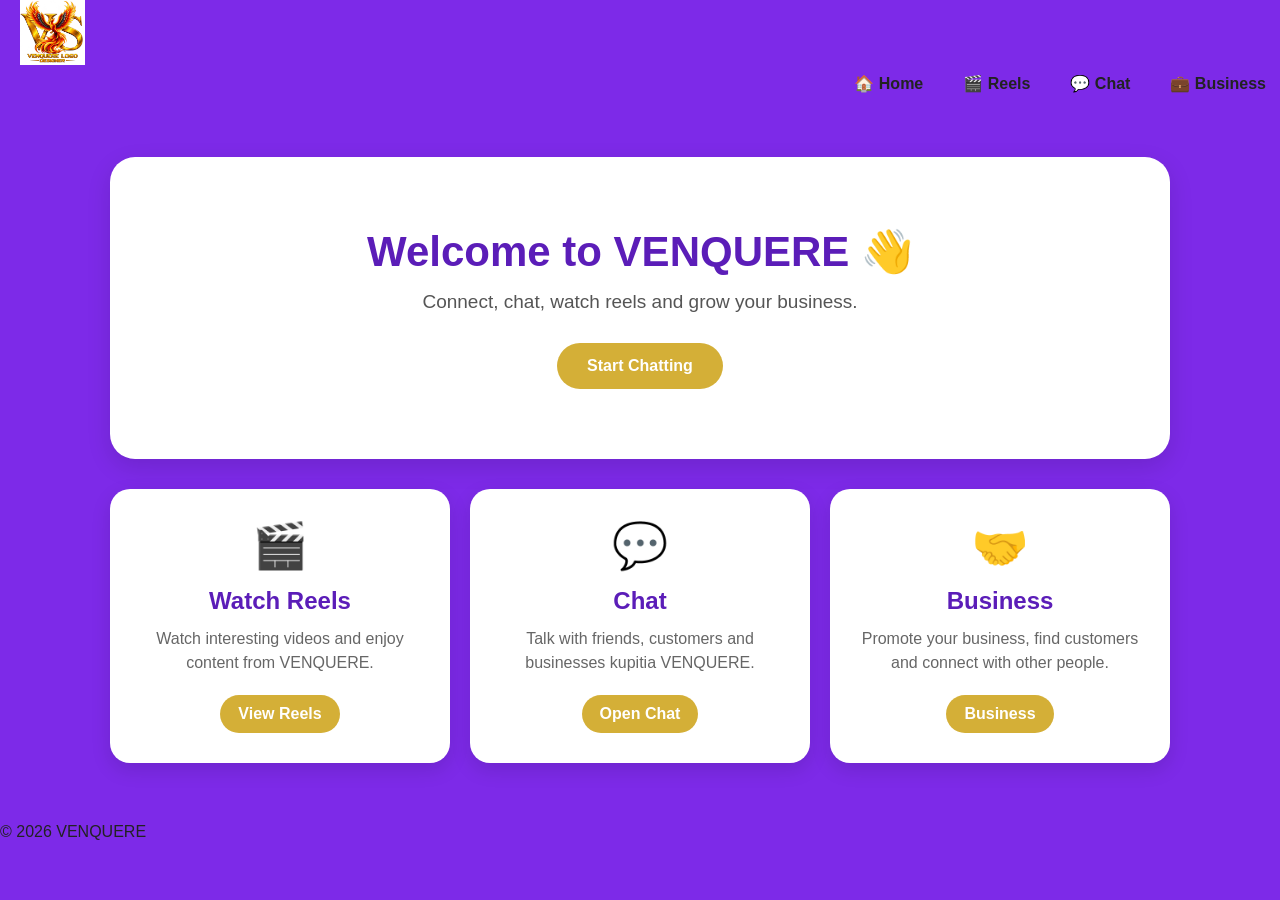
<file: index.html>
<!DOCTYPE html>
<html lang="en">

<head>
    <meta charset="UTF-8">
    <meta name="viewport" content="width=device-width, initial-scale=1.0">

    <title>VENQUERE - Home</title>

    <link rel="stylesheet" href="style.css">
</head>

<body>

    <!-- NAVIGATION -->
    <header class="navbar">

    <div class="logo">
        <img src="3.png" alt="VENQUERE Logo">
    </div>

    <nav class="nav-links">
        <a href="index.html">🏠 Home</a>
        <a href="reels.html">🎬 Reels</a>
        <a href="chat.html">💬 Chat</a>
        <a href="business.html">💼 Business</a>
    </nav>

</header>

    <!-- HOME -->
    <main>

        <section class="hero">

            <h1>Welcome to VENQUERE 👋</h1>

            <p>
                Connect, chat, watch reels and grow your business.
            </p>

            <a href="chat.html" class="hero-button">
                Start Chatting
            </a>

        </section>

        <!-- THREE CARDS -->
        <section class="home-cards">

            <div class="home-card">

                <div class="card-icon">🎬</div>

                <h2>Watch Reels</h2>

                <p>
                    Watch interesting videos and enjoy content
                    from VENQUERE.
                </p>

                <a href="reels.html">View Reels</a>

            </div>


            <div class="home-card">

                <div class="card-icon">💬</div>

                <h2>Chat</h2>

                <p>
                    Talk with friends, customers and businesses
                    kupitia VENQUERE.
                </p>

                <a href="chat.html">Open Chat</a>

            </div>


            <div class="home-card">

                <div class="card-icon">🤝</div>

                <h2>Business</h2>

                <p>
                    Promote your business, find customers and
                    connect with other people.
                </p>

                <a href="business.html">Business</a>

            </div>

        </section>

    </main>


    <!-- FOOTER -->
    <footer>

        <p>© 2026 VENQUERE</p>

    </footer>

</body>

</html>
</file>
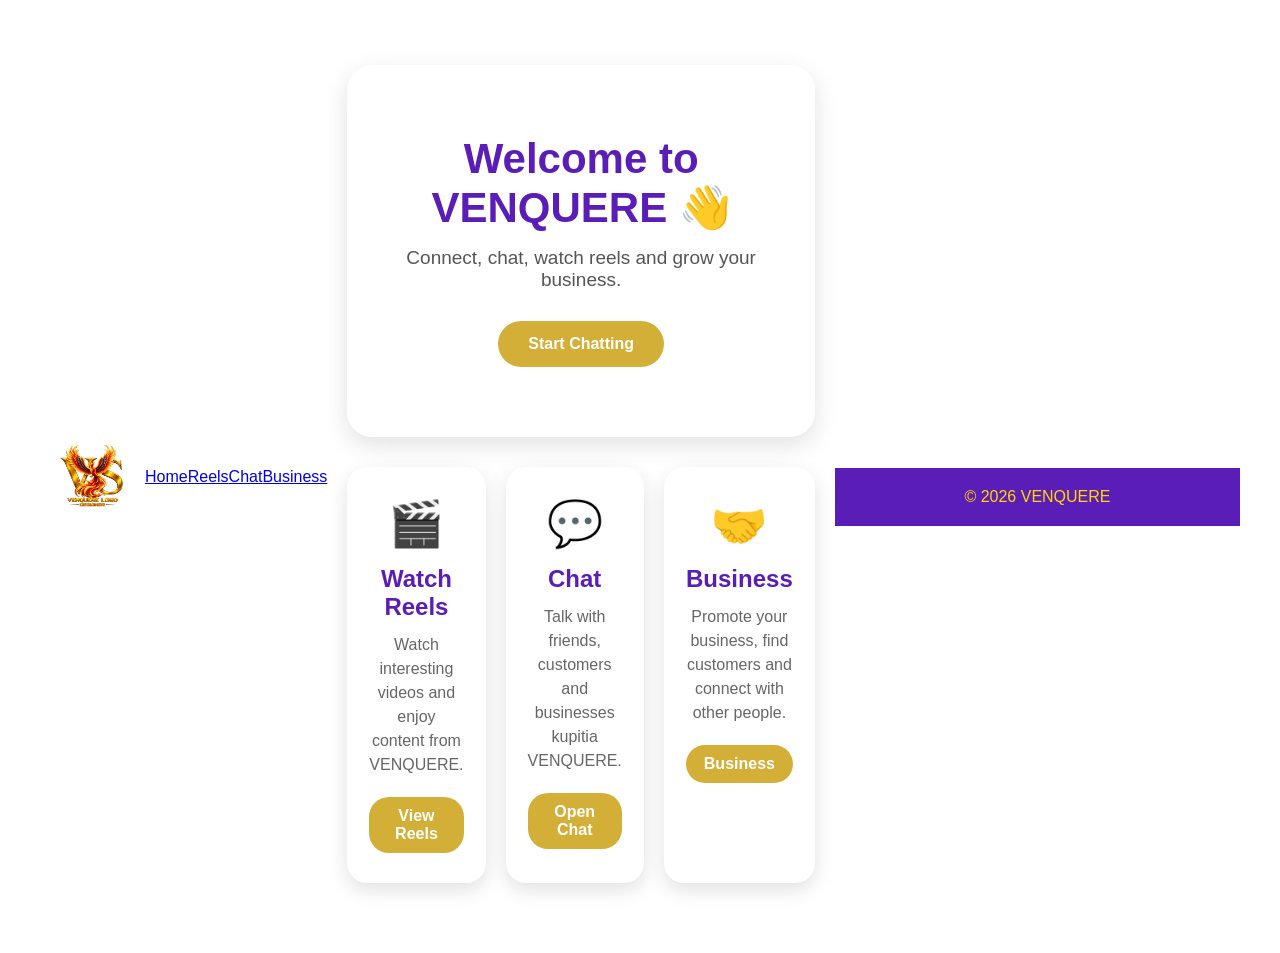
<file: docs/index.html>
<!DOCTYPE html>
<html lang="en">

<head>
    <meta charset="UTF-8">
    <meta name="viewport" content="width=device-width, initial-scale=1.0">

    <title>VENQUERE - Home</title>

    <link rel="stylesheet" href="style.css">
</head>

<body>

    <!-- NAVIGATION -->
    <header class="navbar">

        <div class="logo">
            <img src="3.png" alt="VENQUERE Logo">
        </div>

        <a href="index.html">Home</a>
<a href="reels.html"> Reels</a>
<a href="chat.html"> Chat</a>
<a href="business.html"> Business</a>

    <!-- HOME -->
    <main>

        <section class="hero">

            <h1>Welcome to VENQUERE 👋</h1>

            <p>
                Connect, chat, watch reels and grow your business.
            </p>

            <a href="chat.html" class="hero-button">
                Start Chatting
            </a>

        </section>


        <!-- THREE CARDS -->
        <section class="home-cards">

            <div class="home-card">
                <div class="card-icon">🎬</div>
                <h2>Watch Reels</h2>
                <p>
                    Watch interesting videos and enjoy content
                    from VENQUERE.
                </p>
                <a href="reels.html">View Reels</a>
            </div>


            <div class="home-card">
                <div class="card-icon">💬</div>
                <h2>Chat</h2>
                <p>
                    Talk with friends, customers and businesses
                    kupitia VENQUERE.
                </p>
                <a href="chat.html">Open Chat</a>
            </div>


            <div class="home-card">
                <div class="card-icon">🤝</div>
                <h2>Business</h2>
                <p>
                    Promote your business, find customers and
                    connect with other people.
                </p>
                <a href="business.html">Business</a>
            </div>

        </section>

    </main>


    <!-- FOOTER -->
    <footer>

        <p>© 2026 VENQUERE</p>

    </footer>

</body>

</html>
</file>
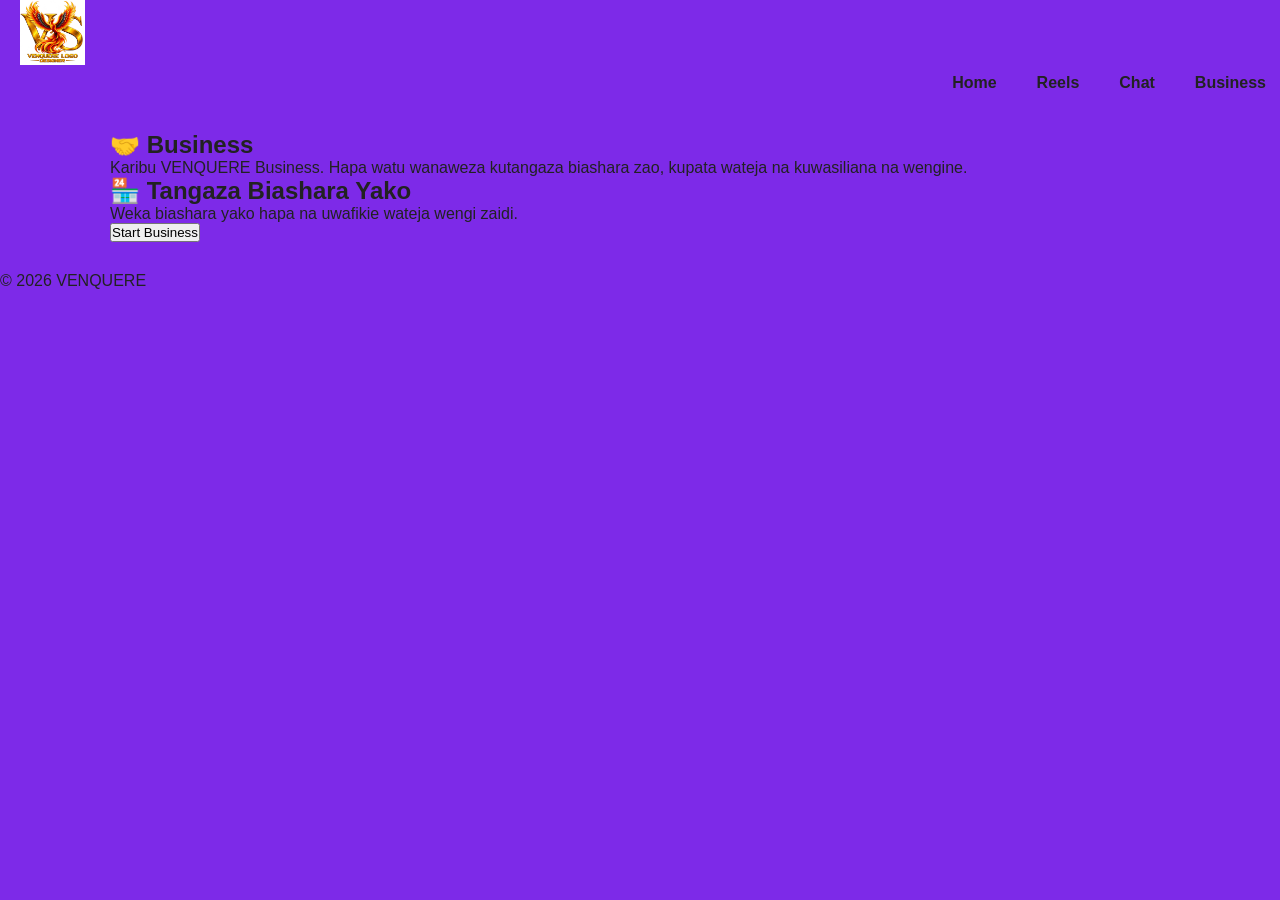
<file: business.html>
<!DOCTYPE html>
<html lang="en">

<head>
    <meta charset="UTF-8">
    <meta name="viewport" content="width=device-width, initial-scale=1.0">

    <title>VENQUERE - Business</title>

    <link rel="stylesheet" href="style.css">
</head>

<body>

    <header class="navbar">

        <div class="logo">
            <img src="3.png" alt="VENQUERE Logo" class="logo">
        </div>

        <nav class="nav-links">
            <a href="index.html">Home</a>
            <a href="reels.html">Reels</a>
            <a href="chat.html">Chat</a>
            <a href="business.html">Business</a>
        </nav>

    </header>

    <main>

        <section class="business-section">

            <h1>🤝 Business</h1>

            <p>
                Karibu VENQUERE Business.
                Hapa watu wanaweza kutangaza biashara zao,
                kupata wateja na kuwasiliana na wengine.
            </p>

            <div class="business-card">

                <h2>🏪 Tangaza Biashara Yako</h2>

                <p>
                    Weka biashara yako hapa na uwafikie wateja wengi zaidi.
                </p>

                <button>Start Business</button>

            </div>

        </section>

    </main>

    <footer>
        <p>© 2026 VENQUERE</p>
    </footer>

</body>

</html>
</file>
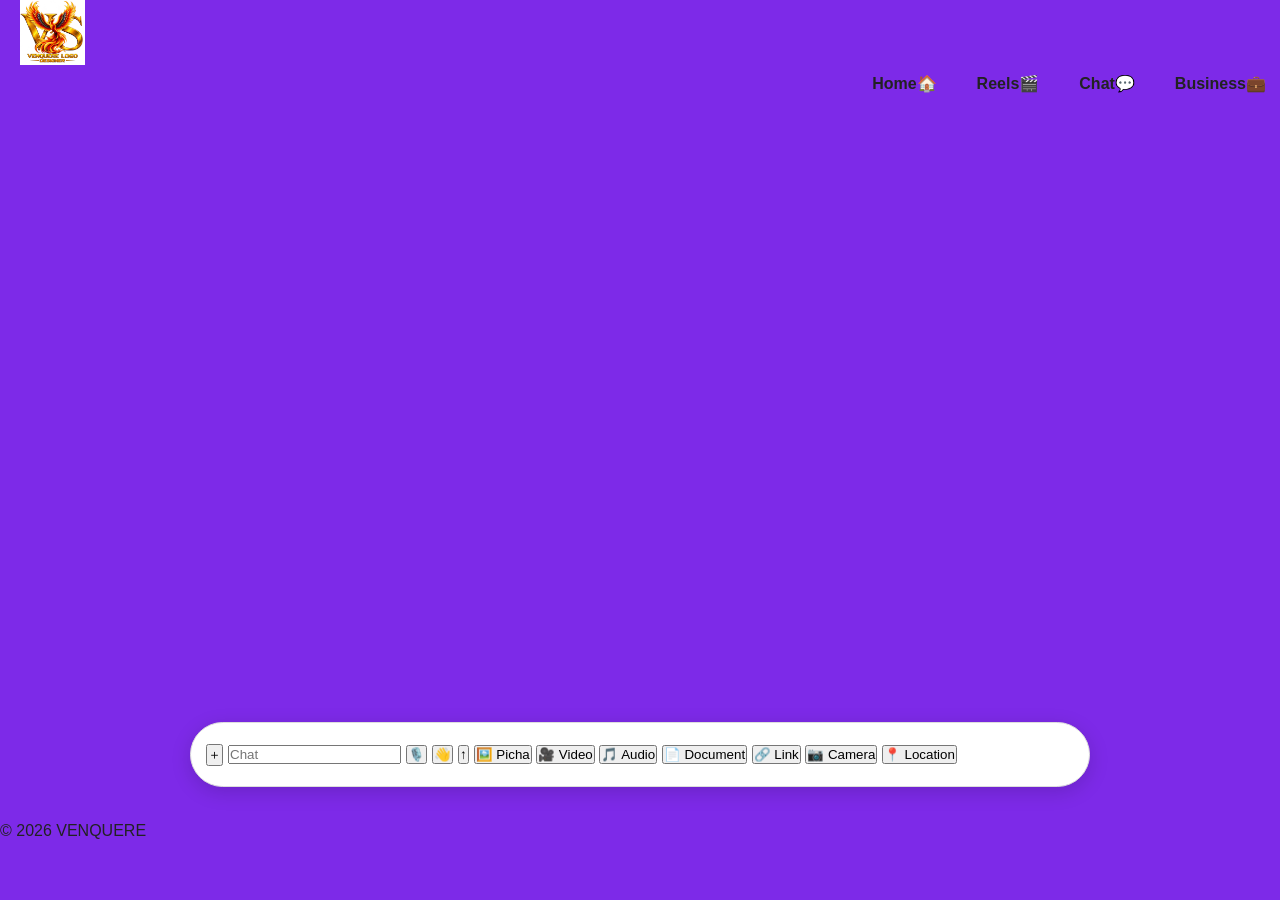
<file: chat.html>
<!DOCTYPE html>
<html lang="en">

<head>
    <meta charset="UTF-8">
    <meta name="viewport" content="width=device-width, initial-scale=1.0">

    <title>VENQUERE - Chat</title>

    <link rel="stylesheet" href="style.css">
</head>

<body>

    <!-- NAVIGATION -->
    <header class="navbar">

        <div class="logo">
            <img src="3.png" alt="VENQUERE Logo">
        </div>

        <nav class="nav-links">
            <a href="index.html">Home🏠</a>
            <a href="reels.html">Reels🎬</a>
            <a href="chat.html">Chat💬</a>
            <a href="business.html">Business💼</a>
        </nav>

    </header>


    <!-- CHAT PAGE -->
    <main class="chat-page">

        <section class="chat-container">

            <div class="chat-content">

                <h1>💬 VENQUERE Chat</h1>

                <p>Karibu kwenye VENQUERE Chat.</p>

                <div class="welcome-message">

                    <h2>Welcome 👋</h2>

                    <p>
                        Connect with friends, customers and businesses
                        kupitia VENQUERE.
                    </p>

                </div>

            </div>


            <!-- CHAT COMPOSER -->
            <div class="chat-composer">

                <!-- ATTACHMENT PREVIEW -->
                <div
                    class="attachment-preview"
                    id="attachmentPreview">
                </div>


                <!-- PLUS -->
                <button
                    type="button"
                    class="composer-plus"
                    id="plusButton">
                    ＋
                </button>


                <!-- TEXT -->
                <input
                    type="text"
                    id="chatInput"
                    placeholder="Chat"
                    autocomplete="off"
                >


                <!-- VOICE -->
                <button
                    type="button"
                    class="composer-voice"
                    id="voiceButton">
                    🎙️
                </button>


                <!-- HAND -->
                <button
                    type="button"
                    class="composer-extra"
                    id="extraButton">
                    👋
                </button>


                <!-- SEND -->
                <button
                    type="button"
                    class="composer-send"
                    id="sendButton">
                    ↑
                </button>


                <!-- ATTACHMENT MENU -->
                <div
                    class="attachment-menu"
                    id="attachmentMenu">

                    <button type="button" id="photoButton">
                        🖼️ Picha
                    </button>

                    <button type="button" id="videoButton">
                        🎥 Video
                    </button>

                    <button type="button" id="audioButton">
                        🎵 Audio
                    </button>

                    <button type="button" id="documentButton">
                        📄 Document
                    </button>

                    <button type="button" id="linkButton">
                        🔗 Link
                    </button>

                    <button type="button" id="cameraButton">
                        📷 Camera
                    </button>

                    <button type="button" id="locationButton">
                        📍 Location
                    </button>

                </div>


                <!-- FILE INPUTS -->

                <input
                    type="file"
                    id="photoInput"
                    accept="image/*"
                    hidden
                >

                <input
                    type="file"
                    id="videoInput"
                    accept="video/*"
                    hidden
                >

                <input
                    type="file"
                    id="audioInput"
                    accept="audio/*"
                    hidden
                >

                <input
                    type="file"
                    id="documentInput"
                    accept=".pdf,.doc,.docx,.txt,.xls,.xlsx,.ppt,.pptx"
                    hidden
                >

                <input
                    type="file"
                    id="cameraInput"
                    accept="image/*"
                    capture="environment"
                    hidden
                >

            </div>

        </section>

    </main>


    <!-- FOOTER -->
    <footer>

        <p>© 2026 VENQUERE</p>

    </footer>


    <script src="script.js"></script>

</body>

</html>
</file>
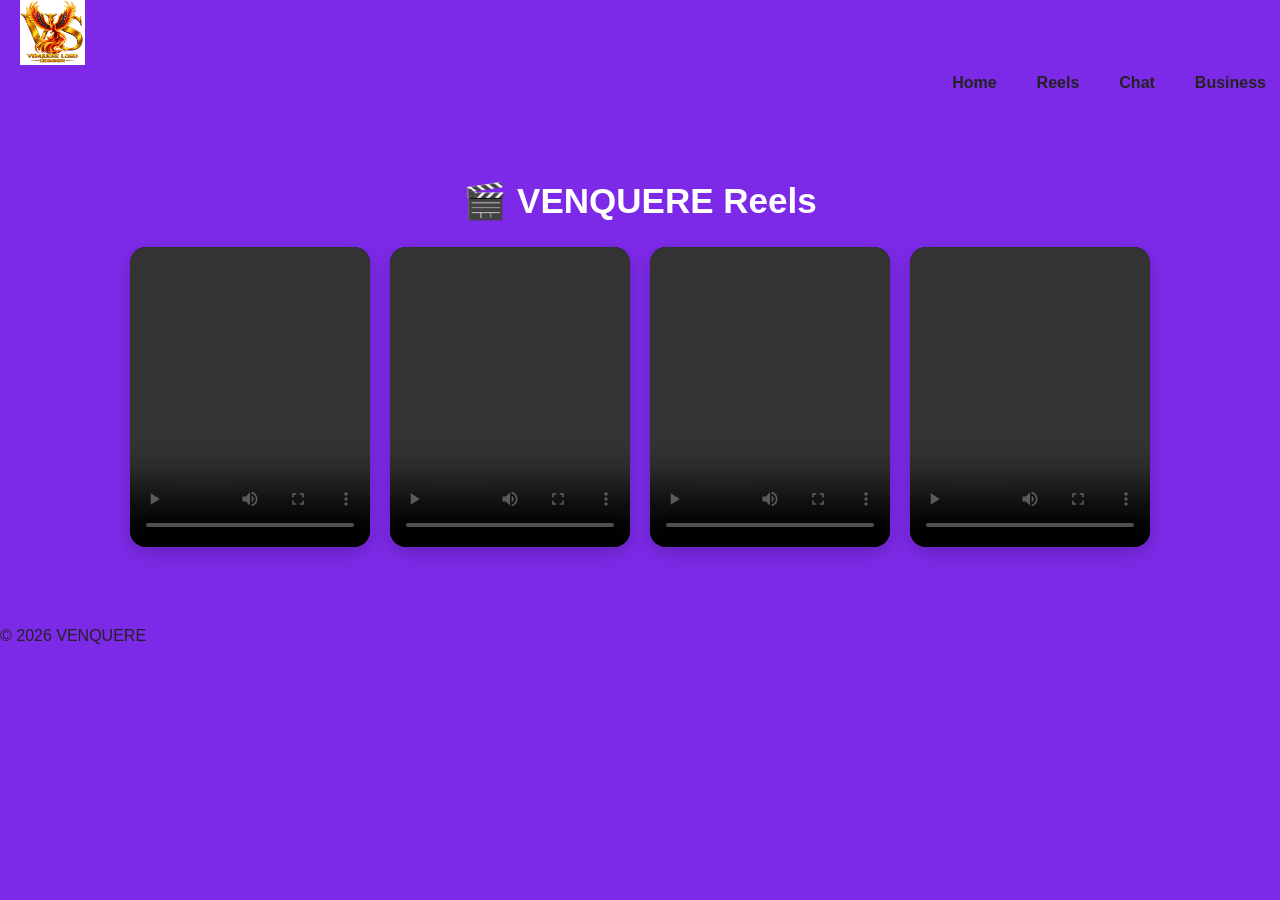
<file: reels.html>
<!DOCTYPE html>
<html lang="en">

<head>
    <meta charset="UTF-8">
    <meta name="viewport" content="width=device-width, initial-scale=1.0">

    <title>VENQUERE - Reels</title>

    <link rel="stylesheet" href="style.css">
</head>

<body>

    <!-- NAVIGATION -->
    <header class="navbar">

        <div class="logo">
            <img src="3.png" alt="VENQUERE Logo">
        </div>

        <nav class="nav-links">
            <a href="index.html">Home</a>
            <a href="reels.html">Reels</a>
            <a href="chat.html">Chat</a>
            <a href="business.html">Business</a>
        </nav>

    </header>


    <!-- REELS -->
    <main>

        <section class="reels-section">

            <h1>🎬 VENQUERE Reels</h1>

            <div class="reels">

                <!-- REEL 1 -->
                <div class="reel">

                    <video controls>
                        <source src="reel2.jpg.mp4" type="video/mp4">
                        Browser yako haiwezi kucheza video.
                    </video>

                </div>


                <!-- REEL 2 -->
                <div class="reel">

                    <video controls>
                        <source src="reel1.mp4.mp4" type="video/mp4">
                        Browser yako haiwezi kucheza video.
                    </video>

                </div>


                <!-- REEL 3 -->
                <div class="reel">

                    <video controls>
                        <source src="reel3.mp4" type="video/mp4">
                        Browser yako haiwezi kucheza video.
                    </video>

                </div>


                <!-- REEL 4 -->
                <div class="reel">

                    <video controls>
                        <source src="reel4.mp4" type="video/mp4">
                        Browser yako haiwezi kucheza video.
                    </video>

                </div>

            </div>

        </section>

    </main>


    <!-- FOOTER -->
    <footer>

        <p>© 2026 VENQUERE</p>

    </footer>

</body>

</html>
</file>
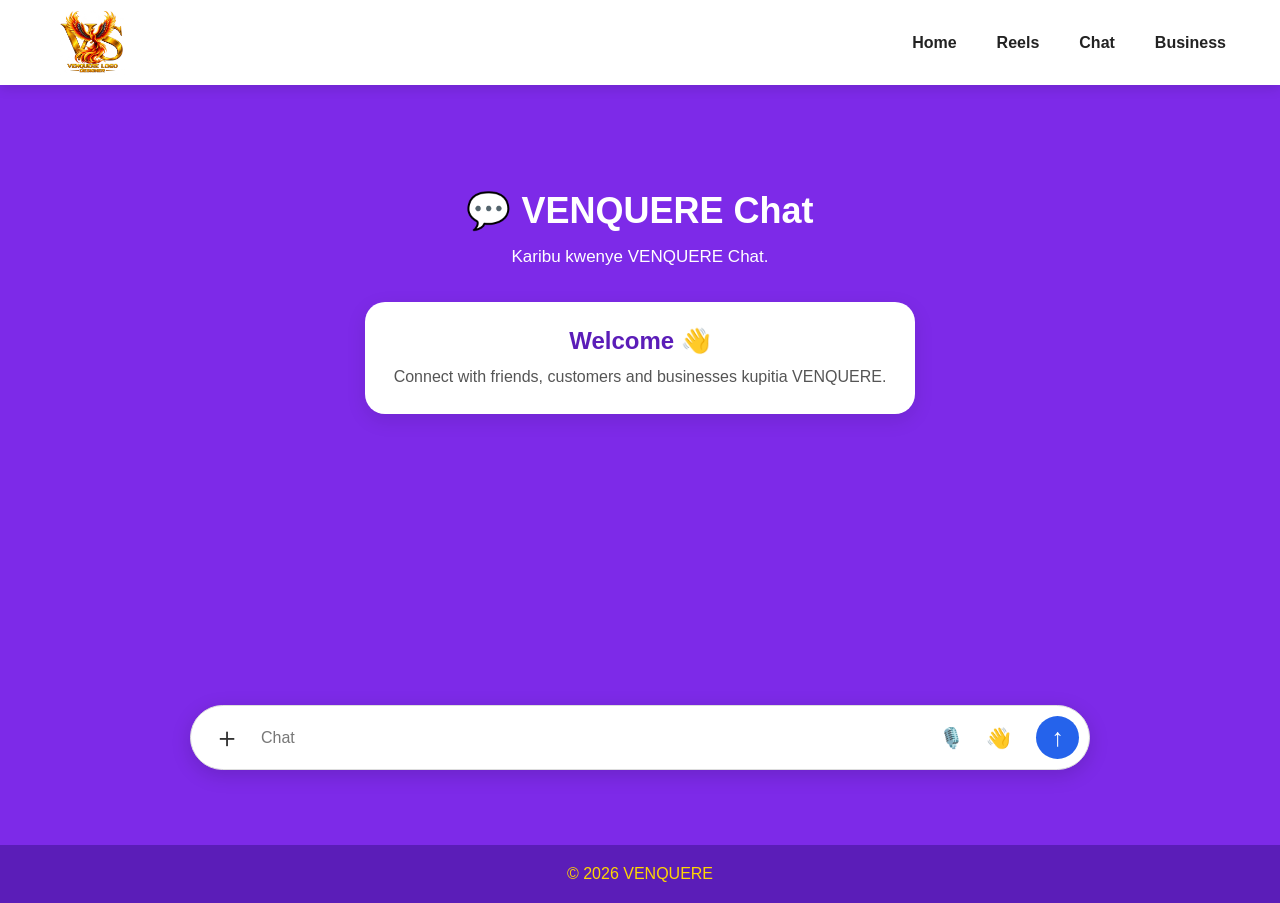
<file: docs/chat.html>
<!DOCTYPE html>
<html lang="en">

<head>
    <meta charset="UTF-8">
    <meta name="viewport" content="width=device-width, initial-scale=1.0">

    <title>VENQUERE - Chat</title>

    <link rel="stylesheet" href="style.css">
</head>

<body>

    <!-- NAVIGATION -->
    <header class="navbar">

        <div class="logo">
            <img src="3.png" alt="VENQUERE Logo">
        </div>

        <nav class="nav-links">
            <a href="index.html">Home</a>
            <a href="reels.html">Reels</a>
            <a href="chat.html">Chat</a>
            <a href="business.html">Business</a>
        </nav>

    </header>


    <!-- CHAT PAGE -->
    <main class="chat-page">

        <section class="chat-container">

            <div class="chat-content">

                <h1>💬 VENQUERE Chat</h1>

                <p>Karibu kwenye VENQUERE Chat.</p>

                <div class="welcome-message">

                    <h2>Welcome 👋</h2>

                    <p>
                        Connect with friends, customers and businesses
                        kupitia VENQUERE.
                    </p>

                </div>

            </div>


            <!-- CHAT COMPOSER -->
            <div class="chat-composer">

                <!-- ATTACHMENT PREVIEW -->
                <div
                    class="attachment-preview"
                    id="attachmentPreview">
                </div>


                <!-- PLUS -->
                <button
                    type="button"
                    class="composer-plus"
                    id="plusButton">
                    ＋
                </button>


                <!-- TEXT -->
                <input
                    type="text"
                    id="chatInput"
                    placeholder="Chat"
                    autocomplete="off"
                >


                <!-- VOICE -->
                <button
                    type="button"
                    class="composer-voice"
                    id="voiceButton">
                    🎙️
                </button>


                <!-- HAND -->
                <button
                    type="button"
                    class="composer-extra"
                    id="extraButton">
                    👋
                </button>


                <!-- SEND -->
                <button
                    type="button"
                    class="composer-send"
                    id="sendButton">
                    ↑
                </button>


                <!-- ATTACHMENT MENU -->
                <div
                    class="attachment-menu"
                    id="attachmentMenu">

                    <button type="button" id="photoButton">
                        🖼️ Picha
                    </button>

                    <button type="button" id="videoButton">
                        🎥 Video
                    </button>

                    <button type="button" id="audioButton">
                        🎵 Audio
                    </button>

                    <button type="button" id="documentButton">
                        📄 Document
                    </button>

                    <button type="button" id="linkButton">
                        🔗 Link
                    </button>

                    <button type="button" id="cameraButton">
                        📷 Camera
                    </button>

                    <button type="button" id="locationButton">
                        📍 Location
                    </button>

                </div>


                <!-- FILE INPUTS -->

                <input
                    type="file"
                    id="photoInput"
                    accept="image/*"
                    hidden
                >

                <input
                    type="file"
                    id="videoInput"
                    accept="video/*"
                    hidden
                >

                <input
                    type="file"
                    id="audioInput"
                    accept="audio/*"
                    hidden
                >

                <input
                    type="file"
                    id="documentInput"
                    accept=".pdf,.doc,.docx,.txt,.xls,.xlsx,.ppt,.pptx"
                    hidden
                >

                <input
                    type="file"
                    id="cameraInput"
                    accept="image/*"
                    capture="environment"
                    hidden
                >

            </div>

        </section>

    </main>


    <!-- FOOTER -->
    <footer>

        <p>© 2026 VENQUERE</p>

    </footer>


    <script src="script.js"></script>

</body>

</html>
</file>
<file: style.css>
/* ========================================
   VENQUERE - MAIN STYLE
======================================== */

* {
    margin: 0;
    padding: 0;
    box-sizing: border-box;
}

/* ========================================
   BODY
======================================== */

body {
    font-family: Arial, sans-serif;
    background: #7D2AE8;
    color: #222;
    min-height: 100vh;
}

/* ========================================
   NAVBAR
======================================== */

.nav-links {
    display: flex;
    align-items: center;
    justify-content: flex-end;
    gap: 25px;
    flex-wrap: nowrap;
}

/* ========================================
   LOGO
======================================== */

.logo {
    width: 110px;
    height: 65px;
    display: flex;
    align-items: center;
}

.logo img {
    width: 105px;
    height: 65px;
    object-fit: contain;
    display: block;
}

/* ========================================
   NAVIGATION LINKS
======================================== */

.nav-links {
    display: flex;
    align-items: center;
    gap: 12px;
}

.nav-links a {
    color: #222;
    text-decoration: none;
    font-size: 16px;
    font-weight: bold;
    padding: 9px 14px;
    border-radius: 10px;
    transition: 0.3s;
}

.nav-links a:hover {
    background: #D4AF37;
    color: white;
}

/* ========================================
   MAIN
======================================== */

main {
    width: 100%;
    max-width: 1100px;
    margin: auto;
    padding: 30px 20px;
}

/* ========================================
   HOME HERO
======================================== */

.hero {
    text-align: center;
    padding: 70px 25px;
    margin: 25px auto;
    background: white;
    border-radius: 25px;
    box-shadow: 0 8px 25px rgba(0, 0, 0, 0.12);
}

.hero h1 {
    font-size: 42px;
    color: #5B1DB8;
    margin-bottom: 15px;
}

.hero p {
    font-size: 19px;
    color: #555;
    margin-bottom: 30px;
}

.hero-button {
    display: inline-block;
    padding: 14px 30px;
    background: #D4AF37;
    color: white;
    text-decoration: none;
    border-radius: 30px;
    font-weight: bold;
    transition: 0.3s;
}

.hero-button:hover {
    background: #b8941f;
    transform: scale(1.03);
}

/* ========================================
   HOME CARDS
======================================== */

.home-cards {
    display: grid;
    grid-template-columns: repeat(3, 1fr);
    gap: 20px;
    margin: 30px auto;
}

.home-card {
    background: white;
    padding: 30px 22px;
    border-radius: 20px;
    text-align: center;
    box-shadow: 0 7px 20px rgba(0, 0, 0, 0.12);
    transition: 0.3s;
}

.home-card:hover {
    transform: translateY(-5px);
}

.card-icon {
    font-size: 45px;
    margin-bottom: 15px;
}

.home-card h2 {
    color: #5B1DB8;
    margin-bottom: 12px;
}

.home-card p {
    color: #666;
    line-height: 1.5;
    margin-bottom: 20px;
}

.home-card a {
    display: inline-block;
    padding: 10px 18px;
    background: #D4AF37;
    color: white;
    text-decoration: none;
    border-radius: 20px;
    font-weight: bold;
}

/* ========================================
   REELS
======================================== */

.reels-section {
    width: 100%;
    margin: 30px auto;
    padding: 20px;
}

.reels-section h1 {
    text-align: center;
    color: white;
    font-size: 35px;
    margin-bottom: 25px;
}

.reels {
    display: grid;
    grid-template-columns: repeat(4, 1fr);
    gap: 20px;
}

.reel {
    height: 300px;
    background: #111;
    border-radius: 16px;
    overflow: hidden;
    box-shadow: 0 6px 18px rgba(0, 0, 0, 0.2);
    display: flex;
    align-items: center;
    justify-content: center;
}

.reel video {
    width: 100%;
    height: 100%;
    object-fit: cover;
    display: block;
}

.reel-content {
    width: 100%;
    height: 100%;
    display: flex;
    flex-direction: column;
    align-items: center;
    justify-content: center;
    color: white;
    text-align: center;
}

.reel-content span {
    font-size: 45px;
    margin-bottom: 10px;
}

.reel-content p {
    font-size: 18px;
}

/* ========================================
   CHAT PAGE
======================================== */

.chat-page {
    min-height: 75vh;
    display: flex;
    justify-content: center;
    padding: 35px 20px;
}

.chat-container {
    width: 100%;
    max-width: 900px;
    min-height: 650px;
    display: flex;
    flex-direction: column;
    justify-content: space-between;
}

/* ========================================
   CHAT CONTENT
======================================== */

.chat-content {
    text-align: center;
    padding-top: 70px;
}

.chat-content h1 {
    font-size: 36px;
    color: white;
    margin-bottom: 15px;
}

.chat-content > p {
    color: white;
    font-size: 17px;
    margin-bottom: 20px;
}

/* ========================================
   WELCOME MESSAGE
======================================== */

.welcome-message {
    max-width: 550px;
    margin: 35px auto;
    padding: 25px;
    background: white;
    border-radius: 20px;
    box-shadow: 0 6px 20px rgba(0, 0, 0, 0.1);
}

.welcome-message h2 {
    color: #5B1DB8;
    margin-bottom: 10px;
}

.welcome-message p {
    color: #555;
    line-height: 1.5;
}

/* ========================================
   CHAT COMPOSER
======================================== */

.chat-composer {
    width: 100%;
    min-height: 65px;
    display: flex;
    align-items: center;
    gap: 5px;
    padding: 8px 10px;
    background: white;
    border: 1px solid #ddd;
    border-radius: 35px;
    box-shadow: 0 5px 20px rgba(0, 0, 0, 0.15);
    position: relative;
}

/* ========================================
   ATTACHMENT PREVIEW
======================================== */

.attachment-preview {
    display: flex;
</file>
<file: docs/style.css>
/* ========================================
   VENQUERE - MAIN STYLE
======================================== */

* {
    margin: 0;
    padding: 0;
    box-sizing: border-box;
}


/* ========================================
   BODY
======================================== */

body {
    font-family: Arial, sans-serif;
    background: #7D2AE8;
    color: #222;
    min-height: 100vh;
}


/* ========================================
   NAVBAR
======================================== */

.navbar {
    width: 100%;
    display: flex;
    align-items: center;
    justify-content: space-between;

    padding: 10px 40px;

    background: white;

    box-shadow: 0 3px 12px rgba(0, 0, 0, 0.12);

    position: sticky;
    top: 0;
    z-index: 1000;
}


/* ========================================
   LOGO
======================================== */

.logo {
    width: 110px;
    height: 65px;

    display: flex;
    align-items: center;
}


.logo img {
    width: 105px;
    height: 65px;

    object-fit: contain;

    display: block;
}


/* ========================================
   NAVIGATION LINKS
======================================== */

.nav-links {
    display: flex;
    align-items: center;
    gap: 12px;
}


.nav-links a {
    color: #222;

    text-decoration: none;

    font-size: 16px;
    font-weight: bold;

    padding: 9px 14px;

    border-radius: 10px;

    transition: 0.3s;
}


.nav-links a:hover {
    background: #D4AF37;
    color: white;
}


/* ========================================
   MAIN
======================================== */

main {
    width: 100%;
    max-width: 1100px;

    margin: auto;

    padding: 30px 20px;
}


/* ========================================
   HOME HERO
======================================== */

.hero {
    text-align: center;

    padding: 70px 25px;

    margin: 25px auto;

    background: white;

    border-radius: 25px;

    box-shadow: 0 8px 25px rgba(0, 0, 0, 0.12);
}


.hero h1 {
    font-size: 42px;

    color: #5B1DB8;

    margin-bottom: 15px;
}


.hero p {
    font-size: 19px;

    color: #555;

    margin-bottom: 30px;
}


.hero-button {
    display: inline-block;

    padding: 14px 30px;

    background: #D4AF37;

    color: white;

    text-decoration: none;

    border-radius: 30px;

    font-weight: bold;

    transition: 0.3s;
}


.hero-button:hover {
    background: #b8941f;

    transform: scale(1.03);
}


/* ========================================
   HOME CARDS
======================================== */

.home-cards {
    display: grid;

    grid-template-columns: repeat(3, 1fr);

    gap: 20px;

    margin: 30px auto;
}


.home-card {
    background: white;

    padding: 30px 22px;

    border-radius: 20px;

    text-align: center;

    box-shadow: 0 7px 20px rgba(0, 0, 0, 0.12);

    transition: 0.3s;
}


.home-card:hover {
    transform: translateY(-5px);
}


.card-icon {
    font-size: 45px;

    margin-bottom: 15px;
}


.home-card h2 {
    color: #5B1DB8;

    margin-bottom: 12px;
}


.home-card p {
    color: #666;

    line-height: 1.5;

    margin-bottom: 20px;
}


.home-card a {
    display: inline-block;

    padding: 10px 18px;

    background: #D4AF37;

    color: white;

    text-decoration: none;

    border-radius: 20px;

    font-weight: bold;
}


/* ========================================
   REELS
======================================== */

.reels-section {
    width: 100%;

    margin: 30px auto;

    padding: 20px;
}


.reels-section h1 {
    text-align: center;

    color: white;

    font-size: 35px;

    margin-bottom: 25px;
}


.reels {
    display: grid;

    grid-template-columns: repeat(4, 1fr);

    gap: 20px;
}


.reel {
    height: 300px;

    background: #111;

    border-radius: 16px;

    overflow: hidden;

    box-shadow: 0 6px 18px rgba(0, 0, 0, 0.2);

    display: flex;

    align-items: center;

    justify-content: center;
}


.reel video {
    width: 100%;

    height: 100%;

    object-fit: cover;

    display: block;
}


.reel-content {
    width: 100%;
    height: 100%;

    display: flex;

    flex-direction: column;

    align-items: center;

    justify-content: center;

    color: white;

    text-align: center;
}


.reel-content span {
    font-size: 45px;

    margin-bottom: 10px;
}


.reel-content p {
    font-size: 18px;
}


/* ========================================
   CHAT PAGE
======================================== */

.chat-page {
    min-height: 75vh;

    display: flex;

    justify-content: center;

    padding: 35px 20px;
}


.chat-container {
    width: 100%;

    max-width: 900px;

    min-height: 650px;

    display: flex;

    flex-direction: column;

    justify-content: space-between;
}


/* ========================================
   CHAT CONTENT
======================================== */

.chat-content {
    text-align: center;

    padding-top: 70px;
}


.chat-content h1 {
    font-size: 36px;

    color: white;

    margin-bottom: 15px;
}


.chat-content > p {
    color: white;

    font-size: 17px;

    margin-bottom: 20px;
}


/* ========================================
   WELCOME MESSAGE
======================================== */

.welcome-message {
    max-width: 550px;

    margin: 35px auto;

    padding: 25px;

    background: white;

    border-radius: 20px;

    box-shadow: 0 6px 20px rgba(0, 0, 0, 0.1);
}


.welcome-message h2 {
    color: #5B1DB8;

    margin-bottom: 10px;
}


.welcome-message p {
    color: #555;

    line-height: 1.5;
}


/* ========================================
   CHAT COMPOSER
======================================== */

.chat-composer {
    width: 100%;

    min-height: 65px;

    display: flex;

    align-items: center;

    gap: 5px;

    padding: 8px 10px;

    background: white;

    border: 1px solid #ddd;

    border-radius: 35px;

    box-shadow: 0 5px 20px rgba(0, 0, 0, 0.15);

    position: relative;
}


/* ========================================
   ATTACHMENT PREVIEW
======================================== */

.attachment-preview {
    display: flex;

    align-items: center;

    gap: 7px;

    max-width: 180px;

    overflow-x: auto;

    flex-shrink: 0;
}


/* ========================================
   ATTACHMENT ITEM
======================================== */

.attachment-item {
    width: 52px;

    height: 52px;

    min-width: 52px;

    position: relative;

    border-radius: 10px;

    overflow: hidden;

    background: #f1f1f1;

    border: 1px solid #ddd;

    display: flex;

    align-items: center;

    justify-content: center;
}


/* ========================================
   IMAGE PREVIEW
======================================== */

.attachment-item img {
    width: 100%;

    height: 100%;

    object-fit: cover;

    display: block;
}


/* ========================================
   VIDEO PREVIEW
======================================== */

.attachment-item video {
    width: 100%;

    height: 100%;

    object-fit: cover;

    display: block;
}


/* ========================================
   AUDIO PREVIEW
======================================== */

.audio-preview {
    width: 100%;

    height: 100%;

    display: flex;

    align-items: center;

    justify-content: center;

    font-size: 20px;

    text-align: center;
}


.audio-preview span {
    display: none;
}


.attachment-item audio {
    display: none;
}


/* ========================================
   DOCUMENT PREVIEW
======================================== */

.document-preview {
    width: 100%;

    height: 100%;

    display: flex;

    align-items: center;

    justify-content: center;

    font-size: 22px;

    text-align: center;
}


.document-preview span {
    display: none;
}


/* ========================================
   DELETE ATTACHMENT
======================================== */

.delete-attachment {
    position: absolute;

    top: 2px;

    right: 2px;

    width: 18px;

    height: 18px;

    border: none;

    border-radius: 50%;

    background: rgba(0, 0, 0, 0.7);

    color: white;

    font-size: 14px;

    line-height: 18px;

    cursor: pointer;

    display: flex;

    align-items: center;

    justify-content: center;
}


.delete-attachment:hover {
    background: #d00000;
}


/* ========================================
   PLUS BUTTON
======================================== */

.composer-plus {
    width: 42px;

    height: 42px;

    min-width: 42px;

    border: none;

    background: transparent;

    color: #333;

    font-size: 28px;

    cursor: pointer;

    display: flex;

    align-items: center;

    justify-content: center;
}


.composer-plus:hover {
    color: #5B1DB8;
}


/* ========================================
   CHAT INPUT
======================================== */

.chat-composer input {
    flex: 1;

    min-width: 80px;

    border: none;

    outline: none;

    background: transparent;

    font-size: 16px;

    padding: 10px 8px;
}


.chat-composer input::placeholder {
    color: #777;
}


/* ========================================
   VOICE BUTTON
======================================== */

.composer-voice {
    width: 42px;

    height: 42px;

    min-width: 42px;

    border: none;

    background: transparent;

    font-size: 20px;

    cursor: pointer;

    display: flex;

    align-items: center;

    justify-content: center;
}


/* ========================================
   HAND BUTTON
======================================== */

.composer-extra {
    width: 42px;

    height: 42px;

    min-width: 42px;

    border: none;

    background: transparent;

    font-size: 20px;

    cursor: pointer;

    display: flex;

    align-items: center;

    justify-content: center;

    margin-right: 12px;
}


/* ========================================
   SEND BUTTON
======================================== */

.composer-send {
    width: 43px;

    height: 43px;

    min-width: 43px;

    border: none;

    border-radius: 50%;

    background: #2563eb;

    color: white;

    font-size: 25px;

    font-weight: bold;

    cursor: pointer;

    display: flex;

    align-items: center;

    justify-content: center;

    transition: 0.2s;
}


.composer-send:hover {
    transform: scale(1.06);
}


/* ========================================
   ATTACHMENT MENU
======================================== */

.attachment-menu {
    display: none;

    position: absolute;

    left: 10px;

    bottom: 75px;

    width: 220px;

    padding: 10px;

    background: white;

    border: 1px solid #ddd;

    border-radius: 18px;

    box-shadow: 0 8px 25px rgba(0, 0, 0, 0.18);

    flex-direction: column;

    gap: 4px;

    z-index: 2000;
}


.attachment-menu.show {
    display: flex;
}


.attachment-menu button {
    width: 100%;

    border: none;

    background: transparent;

    padding: 12px;

    text-align: left;

    font-size: 15px;

    border-radius: 10px;

    cursor: pointer;
}


.attachment-menu button:hover {
    background: #f2f2f2;
}


/* ========================================
   SENT MESSAGE
======================================== */

.chat-content .message {
    width: fit-content;

    max-width: 70%;

    margin: 12px 0 12px auto;

    padding: 12px 16px;

    background: #D4AF37;

    color: white;

    border-radius: 15px;
}


/* ========================================
   BUSINESS
======================================== */

.business-section {
    margin: 40px auto;

    max-width: 900px;

    color: white;
}


.business-section h1 {
    text-align: center;

    font-size: 35px;

    margin-bottom: 20px;
}


.business-section > p {
    text-align: center;

    font-size: 17px;

    line-height: 1.6;

    margin-bottom: 25px;
}


.business-card {
    background: white;

    color: #222;

    padding: 30px;

    border-radius: 20px;

    box-shadow: 0 6px 20px rgba(0, 0, 0, 0.12);

    text-align: center;
}


.business-card h2 {
    color: #5B1DB8;

    margin-bottom: 12px;
}


.business-card p {
    color: #555;

    margin-bottom: 20px;
}


.business-card button {
    border: none;

    padding: 12px 25px;

    border-radius: 25px;

    background: #D4AF37;

    color: white;

    font-size: 16px;

    font-weight: bold;

    cursor: pointer;
}


.business-card button:hover {
    background: #b8941f;
}


/* ========================================
   FOOTER
======================================== */

footer {
    width: 100%;

    text-align: center;

    background: #5B1DB8;

    color: #FFD700;

    padding: 20px;

    margin-top: 40px;
}


/* ========================================
   TABLET
======================================== */

@media (max-width: 900px) {

    .reels {
        grid-template-columns: repeat(2, 1fr);
    }

    .home-cards {
        grid-template-columns: repeat(2, 1fr);
    }

}


/* ========================================
   PHONE
======================================== */

@media (max-width: 600px) {

    .navbar {
        padding: 8px 15px;

        flex-direction: column;

        gap: 8px;
    }


    .logo {
        width: 100px;

        height: 55px;
    }


    .logo img {
        width: 95px;

        height: 55px;
    }


    .nav-links {
        gap: 3px;

        flex-wrap: wrap;

        justify-content: center;
    }


    .nav-links a {
        font-size: 13px;

        padding: 7px 9px;
    }


    main {
        padding: 20px 12px;
    }


    .hero {
        padding: 45px 18px;
    }


    .hero h1 {
        font-size: 30px;
    }


    .hero p {
        font-size: 16px;
    }


    .home-cards {
        grid-template-columns: 1fr;
    }


    .reels {
        grid-template-columns: 1fr;
    }


    .reel {
        height: 300px;
    }


    .chat-page {
        padding: 20px 10px;
    }


    .chat-content {
        padding-top: 40px;
    }


    .chat-content h1 {
        font-size: 28px;
    }


    .chat-composer {
        min-height: 60px;

        padding: 7px 7px;

        gap: 2px;
    }


    .attachment-preview {
        max-width: 125px;
    }


    .attachment-item {
        width: 48px;

        height: 48px;

        min-width: 48px;
    }


    .composer-plus,
    .composer-voice,
    .composer-extra {
        width: 36px;

        height: 36px;

        min-width: 36px;
    }


    .composer-send {
        width: 39px;

        height: 39px;

        min-width: 39px;
    }


    .composer-extra {
        margin-right: 5px;
    }


    .chat-composer input {
        font-size: 14px;
    }

}

css
.emoji-picker {
    position: absolute;
    bottom: 70px;
    right: 60px;
    width: 320px;
    max-height: 260px;
    overflow-y: auto;
    background: white;
    border-radius: 15px;
    padding: 10px;
    display: grid;
    grid-template-columns: repeat(8, 1fr);
    gap: 5px;
    box-shadow: 0 5px 25px rgba(0, 0, 0, 0.25);
    z-index: 9999;
}

.emoji-picker button {
    border: none;
    background: transparent;
    font-size: 22px;
    padding: 5px;
    cursor: pointer;
    border-radius: 8px;
}

.emoji-picker button:hover {
    background: #f0e6ff;
}

.user-message {
    display: block;
    width: fit-content;
    max-width: 70%;
    margin: 10px 10px 10px auto;
    padding: 10px 15px;
    background: #7D2AE8;
    color: white;
    border-radius: 18px 18px 4px 18px;
    word-wrap: break-word;
}

.recorded-audio {
    display: block;
    width: 280px;
    max-width: 100%;
    margin: 10px 10px 10px auto;
}

/* =========================
   VOICE MESSAGE
   ========================= */

.recording-message {
    position: relative;
    width: fit-content;
    max-width: 85%;
    margin: 12px 10px 12px auto;
    padding: 10px 45px 10px 12px;
    background: #f0e6ff;
    border-radius: 16px;
    box-shadow: 0 3px 10px rgba(0, 0, 0, 0.12);
}

.recorded-audio {
    width: 300px;
    max-width: 100%;
    display: block;
}

.recording-text {
    margin-top: 8px;
    padding: 8px;
    background: white;
    border-radius: 10px;
    color: #333;
    font-size: 14px;
    line-height: 1.5;
}

.voice-delete {
    position: absolute;
    right: 8px;
    top: 8px;
    width: 30px;
    height: 30px;
    border: none;
    border-radius: 50%;
    background: #e53935;
    color: white;
    cursor: pointer;
    font-size: 16px;
}

.voice-delete:hover {
    transform: scale(1.08);
}
</file>
